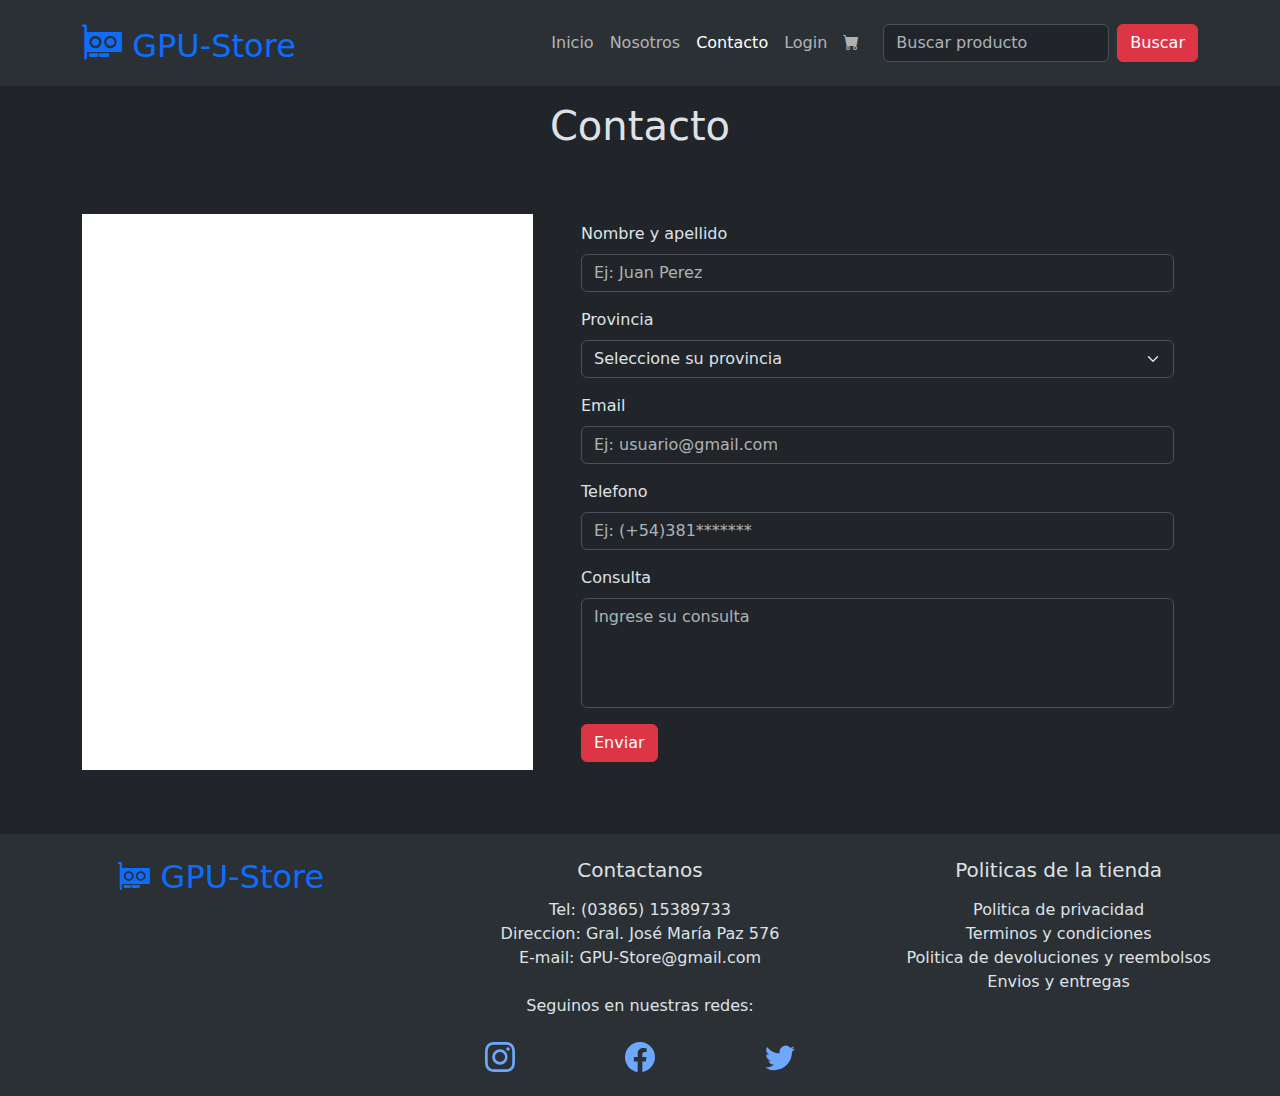
<file: pages/contacto.html>
<!DOCTYPE html>
<html lang="es" data-bs-theme="dark">
  <head>
    <meta charset="UTF-8" />
    <meta name="viewport" content="width=device-width, initial-scale=1.0" />
    <meta name="description" content="pc componentes" />
    <meta name="keywords" content="componentes pc" />
    <meta name="author" content="Grupo D" />
    <link
      rel="stylesheet"
      href="https://cdn.jsdelivr.net/npm/bootstrap-icons@1.11.3/font/bootstrap-icons.min.css"
    />
    <link
      href="https://cdn.jsdelivr.net/npm/bootstrap@5.3.3/dist/css/bootstrap.min.css"
      rel="stylesheet"
      integrity="sha384-QWTKZyjpPEjISv5WaRU9OFeRpok6YctnYmDr5pNlyT2bRjXh0JMhjY6hW+ALEwIH"
      crossorigin="anonymous"
    />
    <link rel="stylesheet" href="../css/style.css" />
    <title>Contacto</title>
    <link rel="icon" href="../img/logo.ico">
  </head>
  <body>
    <header>
      <nav class="navbar navbar-expand-lg bg-body-tertiary">
        <div class="container">
          <a class="navbar-brand fs-2 text-primary" href="../index.html"
            ><i class="bi bi-gpu-card fs-1"></i> GPU-Store</a
          >
          <button
            class="navbar-toggler"
            type="button"
            data-bs-toggle="collapse"
            data-bs-target="#navbarSupportedContent"
            aria-controls="navbarSupportedContent"
            aria-expanded="false"
            aria-label="Toggle navigation"
          >
            <span class="navbar-toggler-icon"></span>
          </button>
          <div class="collapse navbar-collapse" id="navbarSupportedContent">
            <ul class="navbar-nav ms-auto mb-2 mb-lg-0">
              <li class="nav-item">
                <a class="nav-link" aria-current="page" href="../index.html"
                  >Inicio</a
                >
              </li>
              <li class="nav-item">
                <a class="nav-link" href="./nosotros.html">Nosotros</a>
              </li>
              <li class="nav-item">
                <a class="nav-link active" href="./contacto.html">Contacto</a>
              </li>
              <li class="nav-item">
                <a class="nav-link" href="./login.html">Login</a>
              </li>
              <li class="nav-item">
                <a class="nav-link" href="./carrito.html"
                  ><i class="bi bi-cart-fill me-3"></i
                ></a>
              </li>
            </ul>
            <form class="d-flex" role="search">
              <input
                class="form-control me-2"
                type="search"
                placeholder="Buscar producto"
                aria-label="Search"
              />
              <a class="btn btn-danger" href="../pages/error.html" type="submit">Buscar</a>
            </form>
          </div>
        </div>
      </nav>
    </header>
    <main>
      <h1 class="text-center my-3">Contacto</h1>
      <section class="container my-5">
        <article class="row">
          <div class="col-12 col-lg-5 col-md-5">
            <iframe
              src="https://www.google.com/maps/embed?pb=!1m18!1m12!1m3!1d3560.1060679494694!2d-65.20974192488997!3d-26.836578490026433!2m3!1f0!2f0!3f0!3m2!1i1024!2i768!4f13.1!3m3!1m2!1s0x94225d3ad7f30f1d%3A0xf8606cd659b8e3e4!2sRollingCode%20School!5e0!3m2!1ses-419!2sar!4v1723710635657!5m2!1ses-419!2sar"
              class="py-3"
              width="100%"
              height="100%"
              style="border: 0"
              allowfullscreen=""
              loading="lazy"
              referrerpolicy="no-referrer-when-downgrade"
            >
            </iframe>
          </div>

          <div class="col-12 col-lg-7 col-md-7">
            <form class="py-4 px-4">
              <div class="mb-3">
                <label for="nombre y apellido" class="form-label"
                  >Nombre y apellido</label
                >
                <input
                  type="text"
                  class="form-control"
                  id="nombre y apellido"
                  aria-describedby="emailHelp"
                  placeholder="Ej: Juan Perez"
                  required
                  minlength="5"
                  maxlength="100"
                />
              </div>

              <div class="mb-3">
                <label for="provincia" class="form-label">Provincia</label>
                <select
                  class="form-select"
                  aria-label="Default select example"
                  required
                  id="provincia"
                >
                  <option selected>Seleccione su provincia</option>
                  <option value="Tucumán">Tucumán</option>
                  <option value="Buenos Aires">Buenos Aires</option>
                  <option value="Córdoba">Córdoba</option>
                  <option value="Jujuy">Santa Fe</option>
                  <option value="Salta">Salta</option>
                  <option value="Santiago del Estero">
                    Santiago del Estero
                  </option>
                  <option value="Catamarca">Catamarca</option>
                  <option value="Jujuy">Jujuy</option>
                </select>
              </div>

              <div class="mb-3">
                <label for="correo electronico" class="form-label">Email</label>
                <input
                  type="email"
                  class="form-control"
                  id="correo electronico"
                  required
                  minlength="5"
                  maxlength="320"
                  placeholder="Ej: usuario@gmail.com"
                />
              </div>

              <div class="mb-3">
                <label for="telefono" class="form-label">Telefono</label>
                <input
                  type="tel"
                  class="form-control"
                  id="telefono"
                  minlength="5"
                  maxlength="25"
                  placeholder="Ej: (+54)381*******"
                  required
                />
              </div>

              <div class="mb-3">
                <label for="area de consulta" class="form-label"
                  >Consulta</label
                >
                <textarea
                  class="form-control"
                  id="area de consulta"
                  rows="4"
                  minlength="5"
                  maxlength="250"
                  required
                  placeholder="Ingrese su consulta"
                ></textarea>
              </div>
              <button type="submit" class="btn btn-danger">Enviar</button>
            </form>
          </div>
        </article>
      </section>
    </main>

    <footer>
      <div class="container-fluid p-4 bg-body-tertiary">
        <div class="row">
          <div class="col-sm-4 text-center">
            <div class="fs-1 text-primary">
              <h2>
                <a href="../index.html" class="text-primary text-decoration-none">
                  <i class="bi bi-gpu-card"></i> GPU-Store
                </a>
              </h2>
            </div>
          </div>
          <div class="col-sm-4 text-center">
            <h5 class="mb-3">Contactanos</h5>
            <p class="my-0">Tel: (03865) 15389733</p>
            <p class="my-0">Direccion: Gral. José María Paz 576</p>
            <p class="my-0 mb-3">E-mail: GPU-Store@gmail.com </p>
            <p class="my-4">Seguinos en nuestras redes:
            </p>

            <div class="row">
              <div class="col-4">
                <a href="../pages/error.html">
                <svg
                  xmlns="http://www.w3.org/2000/svg"
                  width="30"
                  height="30"
                  fill="currentColor"
                  class="bi bi-instagram"
                  viewBox="0 0 16 16">
                  
                  <path
                    d="M8 0C5.829 0 5.556.01 4.703.048 3.85.088 3.269.222 2.76.42a3.9 3.9 0 0 0-1.417.923A3.9 3.9 0 0 0 .42 2.76C.222 3.268.087 3.85.048 4.7.01 5.555 0 5.827 0 8.001c0 2.172.01 2.444.048 3.297.04.852.174 1.433.372 1.942.205.526.478.972.923 1.417.444.445.89.719 1.416.923.51.198 1.09.333 1.942.372C5.555 15.99 5.827 16 8 16s2.444-.01 3.298-.048c.851-.04 1.434-.174 1.943-.372a3.9 3.9 0 0 0 1.416-.923c.445-.445.718-.891.923-1.417.197-.509.332-1.09.372-1.942C15.99 10.445 16 10.173 16 8s-.01-2.445-.048-3.299c-.04-.851-.175-1.433-.372-1.941a3.9 3.9 0 0 0-.923-1.417A3.9 3.9 0 0 0 13.24.42c-.51-.198-1.092-.333-1.943-.372C10.443.01 10.172 0 7.998 0zm-.717 1.442h.718c2.136 0 2.389.007 3.232.046.78.035 1.204.166 1.486.275.373.145.64.319.92.599s.453.546.598.92c.11.281.24.705.275 1.485.039.843.047 1.096.047 3.231s-.008 2.389-.047 3.232c-.035.78-.166 1.203-.275 1.485a2.5 2.5 0 0 1-.599.919c-.28.28-.546.453-.92.598-.28.11-.704.24-1.485.276-.843.038-1.096.047-3.232.047s-2.39-.009-3.233-.047c-.78-.036-1.203-.166-1.485-.276a2.5 2.5 0 0 1-.92-.598 2.5 2.5 0 0 1-.6-.92c-.109-.281-.24-.705-.275-1.485-.038-.843-.046-1.096-.046-3.233s.008-2.388.046-3.231c.036-.78.166-1.204.276-1.486.145-.373.319-.64.599-.92s.546-.453.92-.598c.282-.11.705-.24 1.485-.276.738-.034 1.024-.044 2.515-.045zm4.988 1.328a.96.96 0 1 0 0 1.92.96.96 0 0 0 0-1.92m-4.27 1.122a4.109 4.109 0 1 0 0 8.217 4.109 4.109 0 0 0 0-8.217m0 1.441a2.667 2.667 0 1 1 0 5.334 2.667 2.667 0 0 1 0-5.334"
                  />
                </svg>
                </a>
              </div>
              <div class="col-4">
                <a href="../pages/error.html">
                <svg
                  xmlns="http://www.w3.org/2000/svg"
                  width="30"
                  height="30"
                  fill="currentColor"
                  class="bi bi-facebook"
                  viewBox="0 0 16 16"
                >
                  <path
                    d="M16 8.049c0-4.446-3.582-8.05-8-8.05C3.58 0-.002 3.603-.002 8.05c0 4.017 2.926 7.347 6.75 7.951v-5.625h-2.03V8.05H6.75V6.275c0-2.017 1.195-3.131 3.022-3.131.876 0 1.791.157 1.791.157v1.98h-1.009c-.993 0-1.303.621-1.303 1.258v1.51h2.218l-.354 2.326H9.25V16c3.824-.604 6.75-3.934 6.75-7.951"
                  />
                </svg>
                </a>
              </div>
              <div class="col-4">
                <a href="../pages/error.html">
                <svg
                  xmlns="http://www.w3.org/2000/svg"
                  width="30"
                  height="30"
                  fill="currentColor"
                  class="bi bi-twitter"
                  viewBox="0 0 16 16"
                >
                  <path
                    d="M5.026 15c6.038 0 9.341-5.003 9.341-9.334q.002-.211-.006-.422A6.7 6.7 0 0 0 16 3.542a6.7 6.7 0 0 1-1.889.518 3.3 3.3 0 0 0 1.447-1.817 6.5 6.5 0 0 1-2.087.793A3.286 3.286 0 0 0 7.875 6.03a9.32 9.32 0 0 1-6.767-3.429 3.29 3.29 0 0 0 1.018 4.382A3.3 3.3 0 0 1 .64 6.575v.045a3.29 3.29 0 0 0 2.632 3.218 3.2 3.2 0 0 1-.865.115 3 3 0 0 1-.614-.057 3.28 3.28 0 0 0 3.067 2.277A6.6 6.6 0 0 1 .78 13.58a6 6 0 0 1-.78-.045A9.34 9.34 0 0 0 5.026 15"
                  />
                </svg>
              </a>
              </div>
            </div>
          </div>
          <div class="col-sm-4 text-center">
            <h5 class="mb-3">Politicas de la tienda</h5>
            <p class="my-0">Politica de privacidad</p>
            <p class="my-0">Terminos y condiciones</p>
            <p class="my-0">Politica de devoluciones y reembolsos</p>
            <p class="my-0 mb-3">Envios y entregas</p>
          </div>
        </div>
      </div>
    </footer>
    <script
      src="https://cdn.jsdelivr.net/npm/bootstrap@5.3.3/dist/js/bootstrap.bundle.min.js"
      integrity="sha384-YvpcrYf0tY3lHB60NNkmXc5s9fDVZLESaAA55NDzOxhy9GkcIdslK1eN7N6jIeHz"
      crossorigin="anonymous"
    ></script>
  </body>
</html>
</file>
<file: css/style.css>
body{
    min-height: 100vh;
    display: flex;
    flex-direction: column;
}

main {
    flex-grow: 1;
}

textarea{
    resize:none;
}
.imgContacto{
    width: 100%;
    height: 125px;
    object-fit: cover;
}

.a-color {
    color: white;
}

.sliderImg{
    width: 100%;
    height: 450px;
    object-fit: cover;
}
.filterImgSlider{
    filter: grayscale(0.4);
}


.team .card-body i{
    font-size: 20px;
}
.portafolio .card{
    box-shadow: 15px 15px 40px rgba(0,0,0,0.15);
}
.team .card{
    box-shadow: 15px 15px 40px rgba(0,0,0,0.15);
}

.grillaCategoria{
    width: 150px;
    height: 150px;
}

.imgGrilla{
   padding: 15px 50px;
    width: 100%; 
    height: 200px;
    
}
.imgBanner{
    width: 100%;
    height: 350px;
}
.imgDetalles{
    padding: 15px 50px;
     width: 100%; 
     height: 500px;   
 }

 .imgDetalles2{
    padding: 15px 50px;
     width: 250px; 
     height: 200px;
     object-fit: cover;
 }

 .box404 {
    max-width: 80vh;
 }

.boxPubli {
    height: 200px;
    width: auto;
    overflow: hidden;
}

.boxPubli img {
    width: 100%;
    height: 200px;
    object-fit: cover;
}

.imgCarrito{
    width: 100px;
    height: 100px;
 }

 .bg-car1 {
    background-image: url('../img/_com2.jpg'); /* Ajusta la ruta según tu estructura de carpetas */
    background-position: center;
    background-size: cover;
    background-repeat: no-repeat;   
}

.textocar{
    text-shadow:#000000 2px 3px 15px;
}


.bg-car2 {
    background-image: url('../img/gamingpcdesk01.webp'); /* Ajusta la ruta según tu estructura de carpetas */
    background-position: center;
    background-size: cover;
    background-repeat: no-repeat;
}

.bg-car3 {
    background-image: url('../img/_com3.jpg'); /* Ajusta la ruta según tu estructura de carpetas */
    background-position: center;
    background-size: cover;
    background-repeat: no-repeat;
}
/*Iconos*/
.box-icons i{
    font-size: 40px;
}
.box-icons h3{
    font-size: 20px;
    font-weight: 800;
}
/*DESTACADOS*/
.textcombo{
    text-shadow:#000000f8 2px 3px 15px;
}

.product{
    padding: 80px 0;
}
.card img {
    width: 150px;
    height: 150px;
}
/*promo auris*/
.promoauris{
    padding: 80px 100px;
    width: 100%;
  
}

.img-container{
    width: 100%;
    height: 500px;
}
</file>
